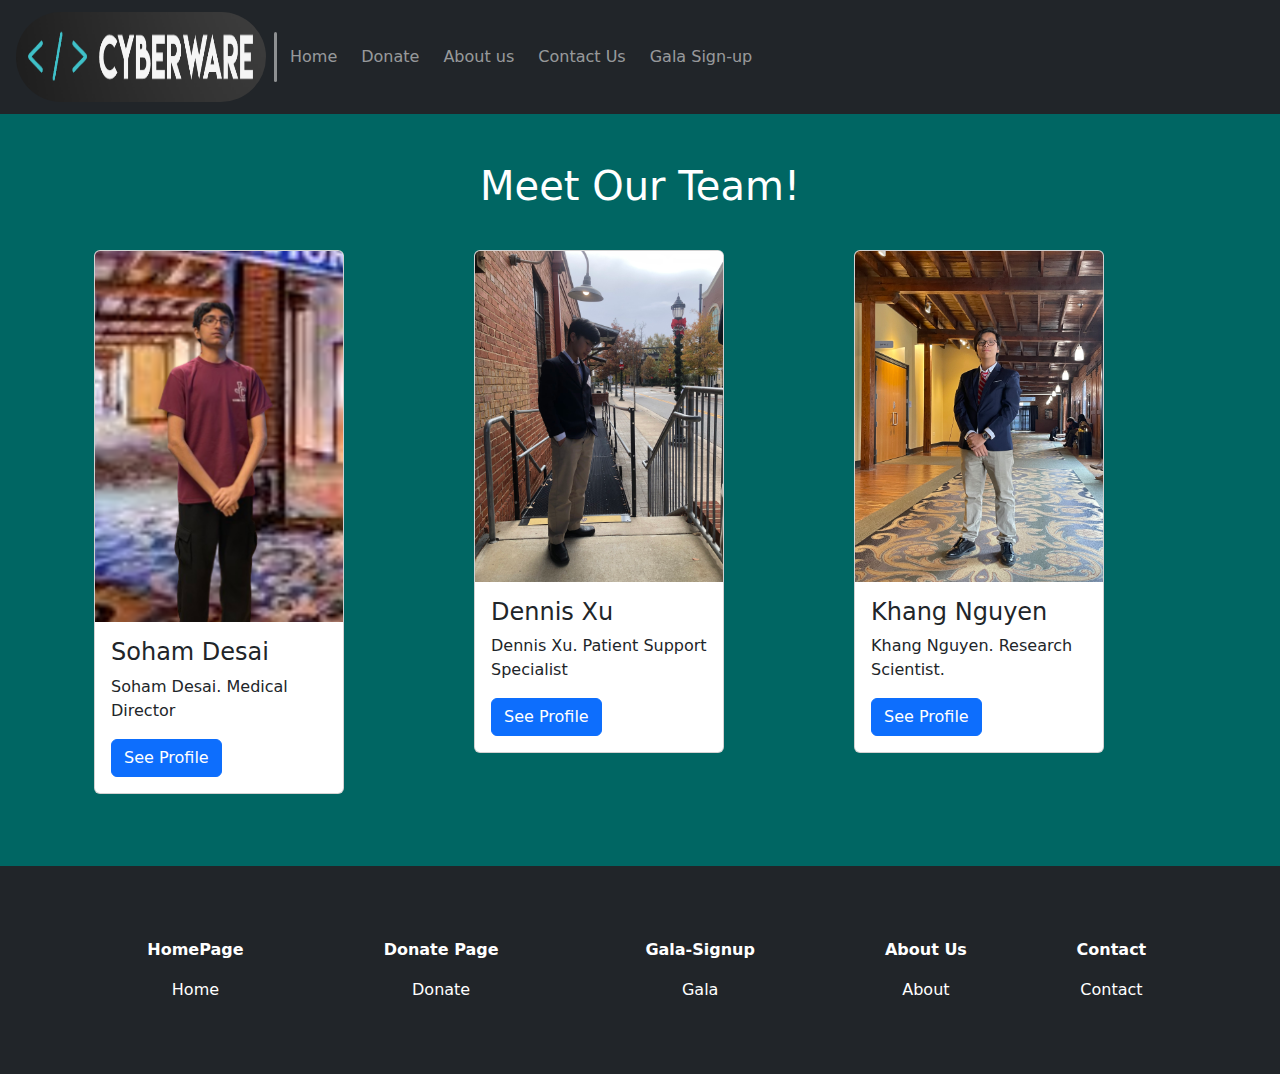
<file: aboutPage.html>
<!DOCTYPE html>
<html>
<head>
    <title>CancerResearchRLC</title>
    <link href="RLCstyle.css" rel="stylesheet">
    <link href="https://cdn.jsdelivr.net/npm/bootstrap@5.3.2/dist/css/bootstrap.min.css" rel="stylesheet">
    <script src="https://cdn.jsdelivr.net/npm/bootstrap@5.3.2/dist/js/bootstrap.bundle.min.js"></script>
</head>
<body class="surveybg">
  <nav class="navbar navbar-expand-sm navbar-dark bg-dark">
    <div class="container-fluid">
      <img class="logo rounded-pill mx-1 my-1" src="logo.png" alt="IDFK">
      <span class="seperatorBlock"></span>
      <div class="collapse navbar-collapse" id="mynavbar">

        <ul class="navbar-nav mx-2">
          <li class="nav-item mx-1">
            <a class="nav-link" href="index.html">Home</a>
          </li>
          <li class="nav-item mx-1">
            <a class="nav-link" href="donate.html">Donate</a>
          </li>
          <li class="nav-item mx-1">
            <a class="nav-link" href="aboutPage.html">About us</a>
          </li>
          <li class="nav-item mx-1">
            <a class="nav-link" href="contact.html">Contact Us</a>
          </li>
          <li class="nav-item mx-1">
            <a class="nav-link" href="gala.html">Gala Sign-up</a>
          </li>
        </ul>
      </div>
    </div>
  </nav>
  <div class="container mt-5">
    <div class="row">      
      <h1 class="fix">Meet Our Team!</h1>

      <br><br><br>
      <div class="col-sm-4">
        <div class="container mt-3">
            <div class="card card2">
              <img class="card-img-top cardimgfix " src="sohamIMG2.png" alt="Card image">
              <div class="card-body">
                <h4 class="card-title">Soham Desai</h4>
                <p class="card-text">
                  Soham Desai. Medical Director
                </p>
                <a href="SohamContact.html" class="btn btn-primary">See Profile</a>
              </div>
            </div>
        </div>

      </div>
      <div class="col-sm-4">

        <div class="container mt-3">
            <div class="card card2">
              <img class="card-img-top cardimgfix" src="IMG_0248.jpeg" alt="Card image">
              <div class="card-body">
                <h4 class="card-title">Dennis Xu</h4>
                <p class="card-text">
                  Dennis Xu. Patient Support Specialist
                </p>
                <a href="DennisContact.html" class="btn btn-primary">See Profile</a>
              </div>
            </div>
        </div>
      </div>
      <div class="col-sm-4">
        <div class="container mt-3">
            <div class="card card2">
              <img class="card-img-top cardimgfix" src="IMG_0139.jpeg" alt="Card image">
              <div class="card-body">
                <h4 class="card-title">Khang Nguyen</h4>
                <p class="card-text">
                  Khang Nguyen. Research Scientist.
                </p>
                <a href="Nguyen.html" class="btn btn-primary">See Profile</a>
              </div>
            </div>
        </div>
      </div>
    </div>
  </div>
  <br><br><br>
  <footer>
    <div class="container-fluid p-5 bg-dark text-white text-center">
      <div class="container mt-3">    
        <table class="table table-dark table-borderless">
          <thead>
            <tr>
              <th>HomePage</th>
              <th>Donate Page</th>
              <th>Gala-Signup</th>
              <th>About Us</th>
              <th>Contact</th>
            </tr>
          </thead>
          <tbody>
            <tr>
              <td>
                <a  class="footerfix" href="index.html">
                  Home
                </a>
              </td>
              <td>
                <a class="footerfix" href="donate.html">
                  Donate
                </a>
              </td>
              <td>
                <a class="footerfix" href="gala.html">
                  Gala
                </a>
              </td>
              <td>
                <a class="footerfix" href="aboutPage.html">
                  About
                </a>
              </td>
              <td>
                <a class="footerfix" href="contact.html">
                  Contact
                </a>
              </td>
            </tr>
          </tbody>
        </table>
    </div>  
  </div>
</footer>
</body>
</html>
</file>
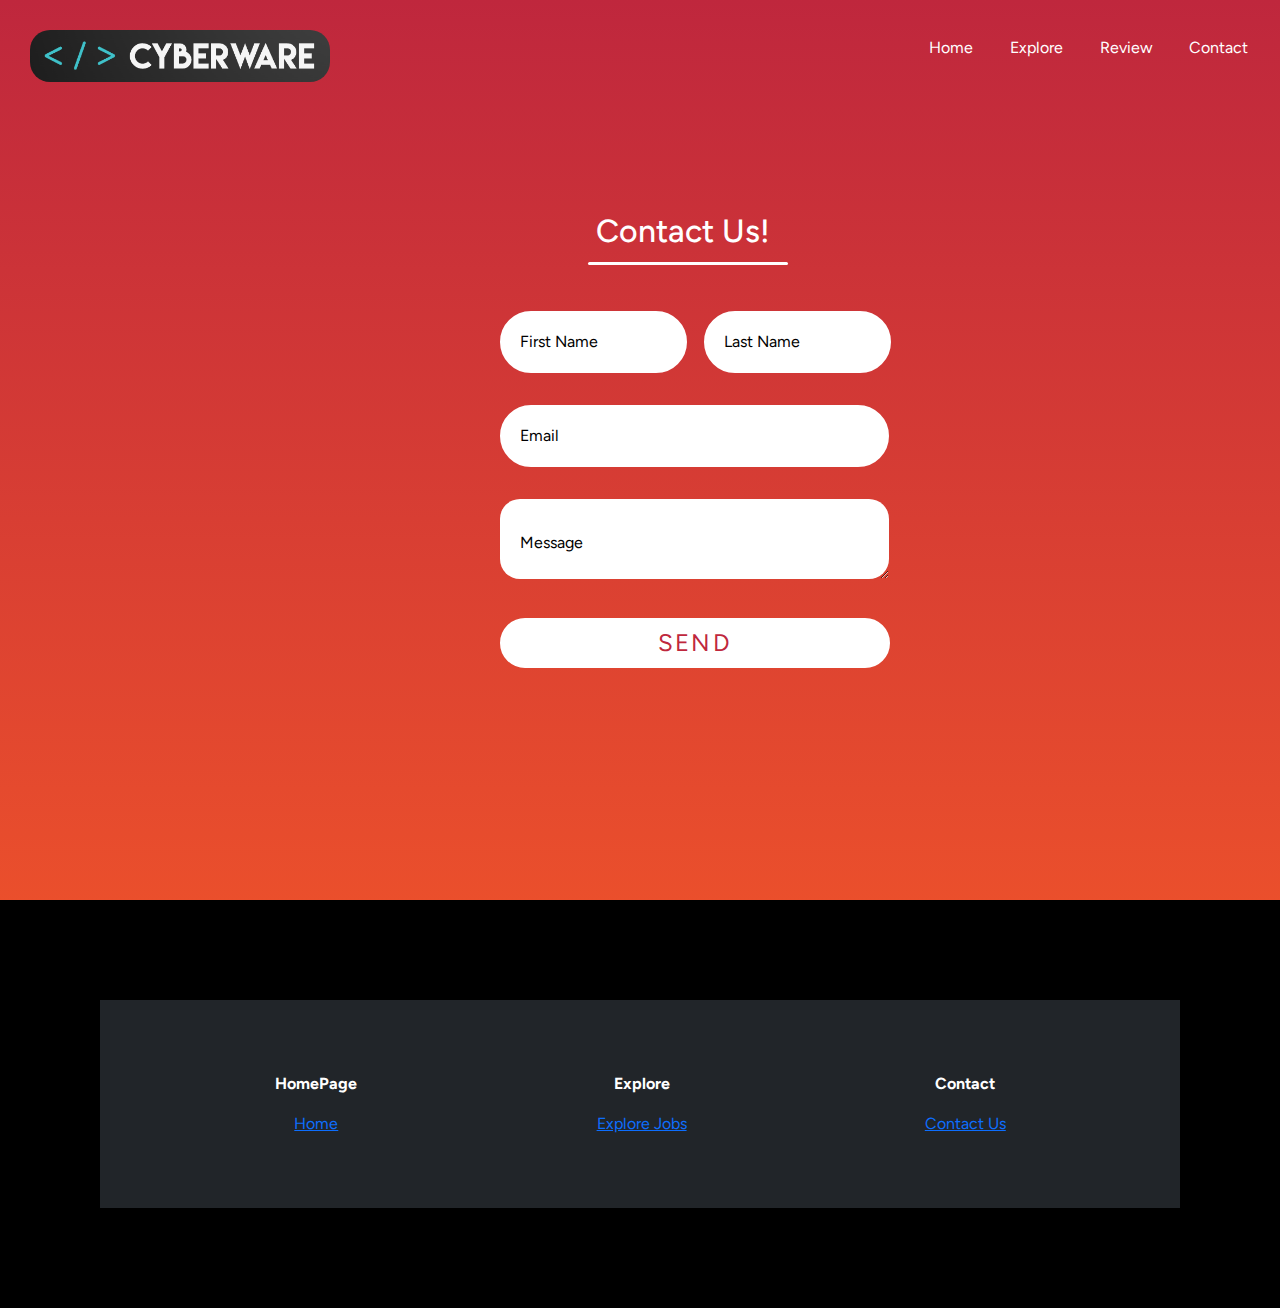
<file: contact.html>
<!DOCTYPE html>
<html>
    <head>
        <title>Contact SLC</title>
        <meta charset="UTF-8">
        <meta http-equiv="X-UA-Compatible" content="IE=edge">
        <meta name="viewport" content="width=device-width, initial-scale=1.0">
        <link href="https://cdn.jsdelivr.net/npm/bootstrap@5.3.2/dist/css/bootstrap.min.css" rel="stylesheet">
        <title>SLC</title>
        <link rel="stylesheet" type="text/css" href="CSS.css">
        <link rel="preconnect" href="https://fonts.googleapis.com">
        <link rel="preconnect" href="https://fonts.gstatic.com" crossorigin>
        <link href="https://fonts.googleapis.com/css2?family=Figtree:wght@300&display=swap" rel="stylesheet">
        <script type="text/javascript" src="script.js"></script>
        <script src="https://smtpjs.com/v3/smtp.js"></script>
    </head>

    <body>

        <div class="contactForm">
            <header>
                <a href="#" >
                    <img class="logo" src="logo.png">
                </a>
                <ul>
                    <li><a href="index.html">Home</a></li>
                    <li><a href="explore.html">Explore</a></li>
                    <li><a href="#">Review</a></li>
                    <li><a href="contact.html">Contact</a></li>
                </ul>
            </header>
    
    
            <div class="contactBox">
    
                <h2>Contact Us!</h2>
                <span class="underLine"></span>
    
                <form onsubmit="sendEmail(); reset(); return false;">
    
                    <div class="input-wrap input-box">
                        <input class="contact-input" autocomplete="off" name="First Name" type="text" required>
                        <label>First Name</label>
                    </div>
    
                    <div class="input-wrap input-box">
                        <input class="contact-input" autocompelte="off" name="Last Name" type="text" required>
                        <label>Last Name</label>
                    </div>
    
                    <div class="input-wrap input-box2    w1">
                        <input class="contact-input" autocompelte="off" id="email" name="Email" type="text" required>
                        <label>Email</label>
                    </div>
                    
                    <div class="input-wrap input-box3 textarea w1">
                        <textarea name="Message" autocomplete="off" class="contact-input" requried> </textarea>
                        <label>Message</label>
                        <i class="fa-solid fa-message"></i>
                    </div>
    
                    <button type="submit" class="btn">Send</button>
    
    
                </form>
            </div>
        </div>
        


        <footer>
            <div class="container-fluid p-5 bg-dark text-white text-center">
              <div class="container mt-3">    
                <table class="table table-dark table-borderless">
                  <thead>
                    <tr>
                      <th>HomePage</th>
                      <th>Explore</th>
                      <th>Contact</th>
                    </tr>
                  </thead>
                  <tbody>
                    <tr>
                      <td>
                        <a  class="footerfix" href="index.html">
                          Home
                        </a>
                      </td>
                      <td>
                        <a class="footerfix" href="explore.html">
                          Explore Jobs
                        </a>
                      </td>
                      <td>
                        <a class="footerfix" href="contact.html">
                          Contact Us
                        </a>
                      </td>
                    </tr>
                  </tbody>
                </table>
            </div>  
          </div>
        </footer>

    </body>

    

</html>
</file>
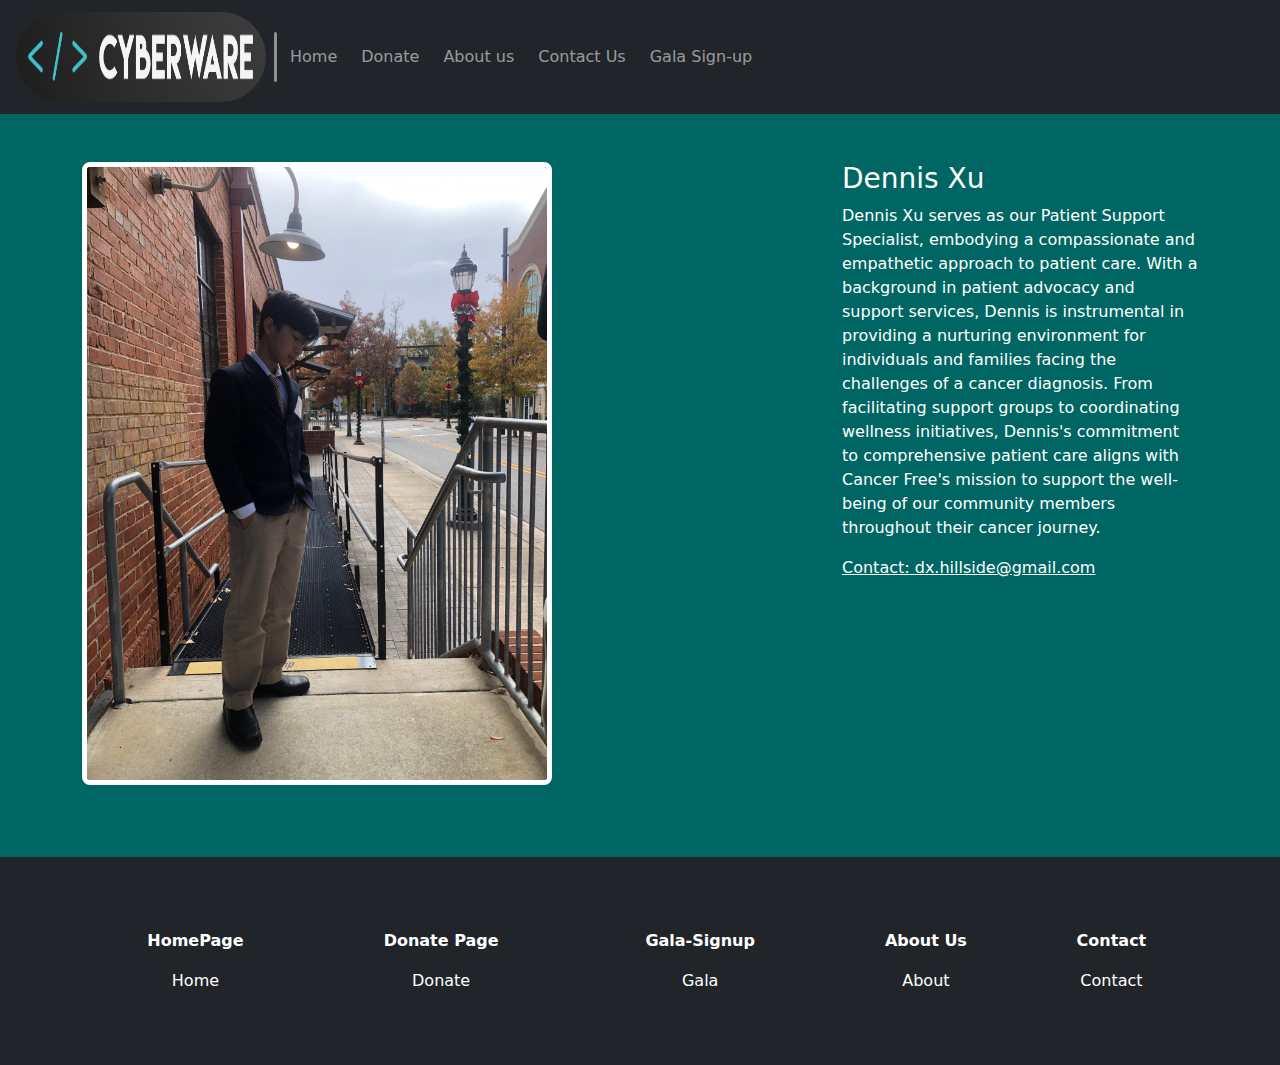
<file: DennisContact.html>
<!DOCTYPE html>
<html>
<head>
    <title>CancerResearchRLC</title>
    <link href="RLCstyle.css" rel="stylesheet">
    <link href="https://cdn.jsdelivr.net/npm/bootstrap@5.3.2/dist/css/bootstrap.min.css" rel="stylesheet">
    <script src="https://cdn.jsdelivr.net/npm/bootstrap@5.3.2/dist/js/bootstrap.bundle.min.js"></script>
</head>
<body class="surveybg">
  <nav class="navbar navbar-expand-sm navbar-dark bg-dark">
    <div class="container-fluid">
      <img class="logo rounded-pill mx-1 my-1" src="logo.png" alt="IDFK">
      <span class="seperatorBlock"></span>
      <div class="collapse navbar-collapse" id="mynavbar">

        <ul class="navbar-nav mx-2">
          <li class="nav-item mx-1">
            <a class="nav-link" href="index.html">Home</a>
          </li>
          <li class="nav-item mx-1">
            <a class="nav-link" href="donate.html">Donate</a>
          </li>
          <li class="nav-item mx-1">
            <a class="nav-link" href="aboutPage.html">About us</a>
          </li>
          <li class="nav-item mx-1">
            <a class="nav-link" href="contact.html">Contact Us</a>
          </li>
          <li class="nav-item mx-1">
            <a class="nav-link" href="gala.html">Gala Sign-up</a>
          </li>
        </ul>
      </div>
    </div>
  </nav>
  
  <div class="container mt-5">
    <div class="row">
      <div class="col-sm-4">
        <img class="aboutImg" src="IMG_0248.jpeg" alt="Card image">
      </div>
      <div class="col-sm-4">
      </div>
      <div class="col-sm-4 white">
        <h3>Dennis Xu</h3>        
        <p>Dennis Xu serves as our Patient Support Specialist, embodying a compassionate and empathetic approach to patient care.
            With a background in patient advocacy and support services, Dennis is instrumental in providing a nurturing environment for individuals and families facing the challenges of a cancer diagnosis.
            From facilitating support groups to coordinating wellness initiatives, Dennis's commitment to comprehensive patient care aligns with Cancer Free's mission to support the well-being of our community members throughout their cancer journey.
        </p>
        <p><a class="white" href="https://mail.google.com/mail/u/0/#inbox?compose=DmwnWrRsqPvDSRXVqDGLBhcQxxRJZgDtFlbdLxBZbsgtFqwhFHMmQDRXZDkCdqRcnKwCNnVwPnbq">Contact: dx.hillside@gmail.com</a></p>
      </div>
    </div>
  </div>

  <br><br><br>
  <footer>
    <div class="container-fluid p-5 bg-dark text-white text-center">
      <div class="container mt-3">    
        <table class="table table-dark table-borderless">
          <thead>
            <tr>
              <th>HomePage</th>
              <th>Donate Page</th>
              <th>Gala-Signup</th>
              <th>About Us</th>
              <th>Contact</th>
            </tr>
          </thead>
          <tbody>
            <tr>
              <td>
                <a  class="footerfix" href="index.html">
                  Home
                </a>
              </td>
              <td>
                <a class="footerfix" href="donate.html">
                  Donate
                </a>
              </td>
              <td>
                <a class="footerfix" href="gala.html">
                  Gala
                </a>
              </td>
              <td>
                <a class="footerfix" href="aboutPage.html">
                  About
                </a>
              </td>
              <td>
                <a class="footerfix" href="contact.html">
                  Contact
                </a>
              </td>
            </tr>
          </tbody>
        </table>
    </div>  
  </div>
</footer>
</body>
</html>
</file>
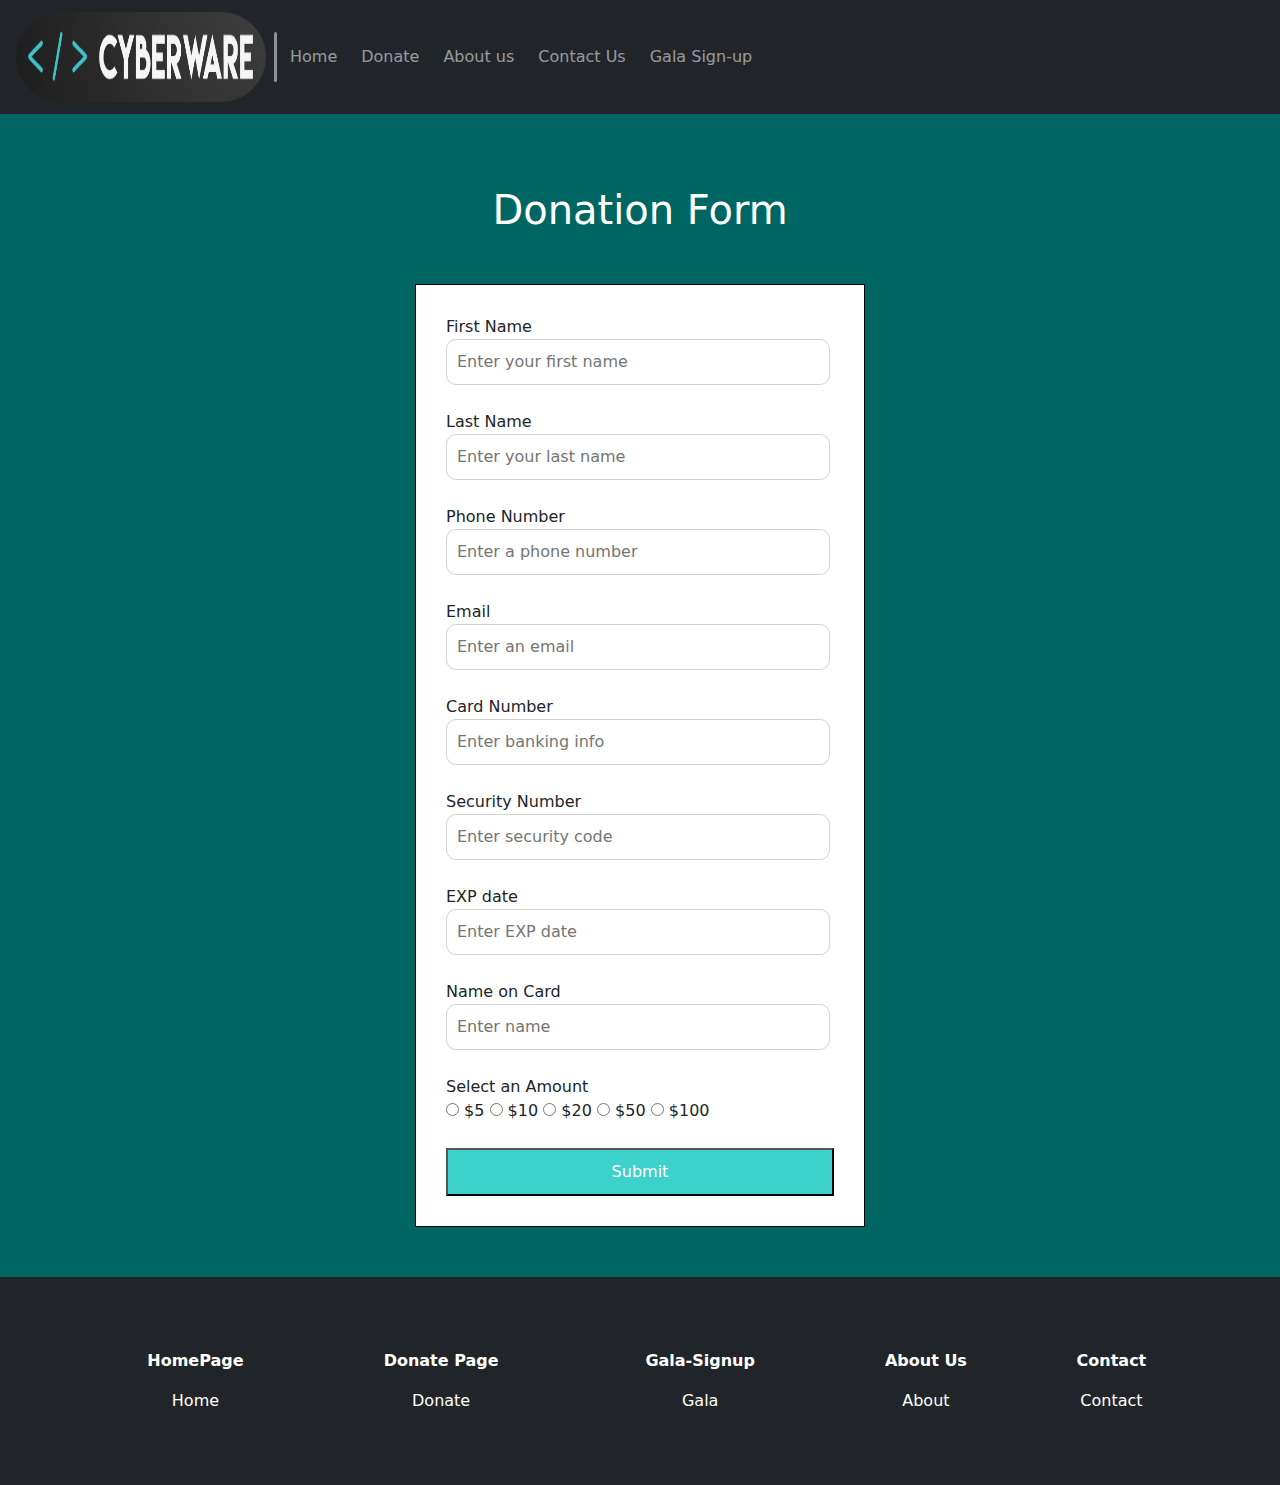
<file: donate.html>
<!DOCTYPE html>
<html>
<head>
    <title>CancerResearchRLC</title>
    <link href="RLCstyle.css" rel="stylesheet">
    <link href="https://cdn.jsdelivr.net/npm/bootstrap@5.3.2/dist/css/bootstrap.min.css" rel="stylesheet">
    <script src="https://cdn.jsdelivr.net/npm/bootstrap@5.3.2/dist/js/bootstrap.bundle.min.js"></script>
</head>
<body class="surveybg">
  <nav class="navbar navbar-expand-sm navbar-dark bg-dark">
    <div class="container-fluid">
      <img class="logo rounded-pill mx-1 my-1" src="logo.png" alt="IDFK">
      <span class="seperatorBlock"></span>
      <div class="collapse navbar-collapse" id="mynavbar">

        <ul class="navbar-nav mx-2">
          <li class="nav-item mx-1">
            <a class="nav-link" href="index.html">Home</a>
          </li>
          <li class="nav-item mx-1">
            <a class="nav-link" href="donate.html">Donate</a>
          </li>
          <li class="nav-item mx-1">
            <a class="nav-link" href="aboutPage.html">About us</a>
          </li>
          <li class="nav-item mx-1">
            <a class="nav-link" href="contact.html">Contact Us</a>
          </li>
          <li class="nav-item mx-1">
            <a class="nav-link" href="gala.html">Gala Sign-up</a>
          </li>
        </ul>
      </div>
    </div>
  </nav>
  <br><br><br>
  <h1 class="galatx">Donation Form</h1>
  <form class="survey">  
    <fieldset>
        <div class="control"> 
            <label class="question">First Name</label>
            <input type="text" name="FirstName" placeholder="Enter your first name">
        </div>
        <div class="control"> 
            <label class="question">Last Name</label>
            <input type="text" name="FirstName" placeholder="Enter your last name">
        </div>

        <div class="control"> 
            <label class="question">Phone Number</label>
            <input type="text" name="contact" placeholder="Enter a phone number">
        </div>

        <div class="control"> 
            <label class="question">Email</label>
            <input type="text" name="email" placeholder="Enter an email">
        </div>

        <div class="control"> 
          <label class="question">Card Number</label>
          <input type="text" name="card" placeholder="Enter banking info">
        </div>

        <div class="control"> 
          <label class="question">Security Number</label>
          <input type="text" name="sec" placeholder="Enter security code">
        </div>

        <div class="control"> 
          <label class="question">EXP date</label>
          <input type="text" name="exp" placeholder="Enter EXP date">
        </div>

        <div class="control"> 
          <label class="question">Name on Card</label>
          <input type="text" name="exp" placeholder="Enter name">
        </div>

        <div class="control"> 
            <label class="question">Select an Amount</label>
            <input type="radio" name="5"> $5
            <input type="radio" name="10"> $10
            <input type="radio" name="20"> $20
            <input type="radio" name="50"> $50
            <input type="radio" name="100"> $100
            </div>
        <a class="txFix" href="DONATEthank.html">
          <button class="submit text-white" type="button">
            Submit
          </button>
        </a>
    </fieldset>
  </form>
  <footer>
    <div class="container-fluid p-5 bg-dark text-white text-center">
      <div class="container mt-3">    
        <table class="table table-dark table-borderless">
          <thead>
            <tr>
              <th>HomePage</th>
              <th>Donate Page</th>
              <th>Gala-Signup</th>
              <th>About Us</th>
              <th>Contact</th>
            </tr>
          </thead>
          <tbody>
            <tr>
              <td>
                <a  class="footerfix" href="index.html">
                  Home
                </a>
              </td>
              <td>
                <a class="footerfix" href="donate.html">
                  Donate
                </a>
              </td>
              <td>
                <a class="footerfix" href="gala.html">
                  Gala
                </a>
              </td>
              <td>
                <a class="footerfix" href="aboutPage.html">
                  About
                </a>
              </td>
              <td>
                <a class="footerfix" href="contact.html">
                  Contact
                </a>
              </td>
            </tr>
          </tbody>
        </table>
    </div>  
  </div>
</footer>
</body>
</html>
</file>
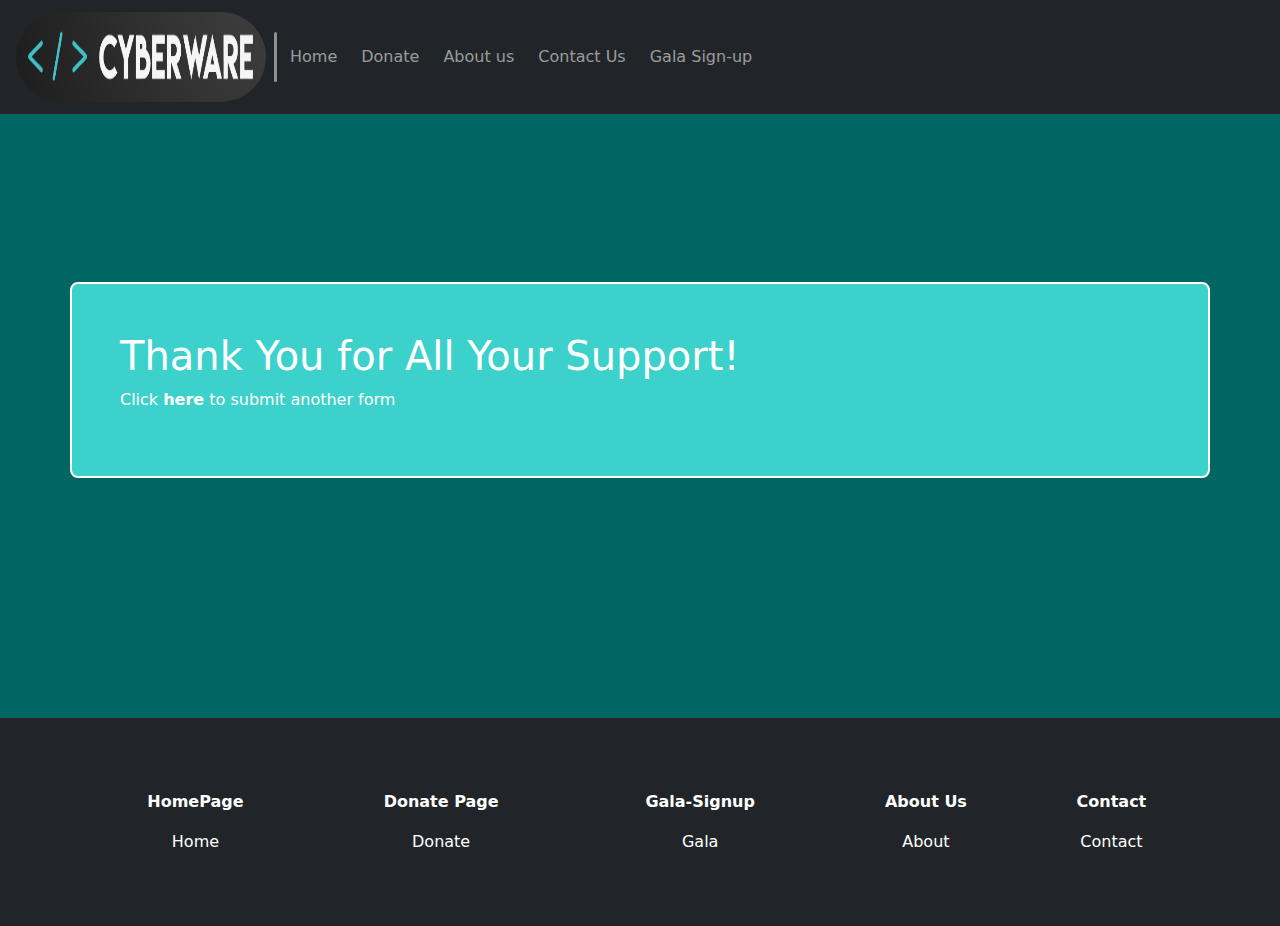
<file: DONATEthank.html>
<!DOCTYPE html>
<html>
  <head>
      <title>CancerResearchRLC</title>
      <link href="RLCstyle.css" rel="stylesheet">
      <link href="https://cdn.jsdelivr.net/npm/bootstrap@5.3.2/dist/css/bootstrap.min.css" rel="stylesheet">
      <script src="https://cdn.jsdelivr.net/npm/bootstrap@5.3.2/dist/js/bootstrap.bundle.min.js"></script>
  </head>
  <body class="surveybg">
    <nav class="navbar navbar-expand-sm navbar-dark bg-dark">
      <div class="container-fluid">
        <img class="logo rounded-pill mx-1 my-1" src="logo.png" alt="IDFK">
        <span class="seperatorBlock"></span>
        <div class="collapse navbar-collapse" id="mynavbar">
          <ul class="navbar-nav mx-2">
            <li class="nav-item mx-1">
              <a class="nav-link" href="index.html">Home</a>
            </li>
            <li class="nav-item mx-1">
              <a class="nav-link" href="donate.html">Donate</a>
            </li>
            <li class="nav-item mx-1">
              <a class="nav-link" href="aboutPage.html">About us</a>
            </li>
            <li class="nav-item mx-1">
              <a class="nav-link" href="contact.html">Contact Us</a>
            </li>
            <li class="nav-item mx-1">
              <a class="nav-link" href="gala.html">Gala Sign-up</a>
            </li>
          </ul>
        </div>
      </div>
    </nav>

    <br><br><br><br><br>
    <div class="container p-5 my-5 text-white bd">
      <h1>Thank You for All Your Support!</h1>
      <a href="donate.html" class="thanktx"> 
        <p >Click <b>here</b> to submit another form</p>
      </a>
    </div>
    <br><br><br><br><br><br><br><br>
    <footer>
      <div class="container-fluid p-5 bg-dark text-white text-center">
        <div class="container mt-3">    
          <table class="table table-dark table-borderless">
            <thead>
              <tr>
                <th>HomePage</th>
                <th>Donate Page</th>
                <th>Gala-Signup</th>
                <th>About Us</th>
                <th>Contact</th>
              </tr>
            </thead>
            <tbody>
              <tr>
                <td>
                  <a  class="footerfix" href="index.html">
                    Home
                  </a>
                </td>
                <td>
                  <a class="footerfix" href="donate.html">
                    Donate
                  </a>
                </td>
                <td>
                  <a class="footerfix" href="gala.html">
                    Gala
                  </a>
                </td>
                <td>
                  <a class="footerfix" href="aboutPage.html">
                    About
                  </a>
                </td>
                <td>
                  <a class="footerfix" href="contact.html">
                    Contact
                  </a>
                </td>
              </tr>
            </tbody>
          </table>
      </div>  
    </div>
  </footer>
  </body>
</html>
</file>
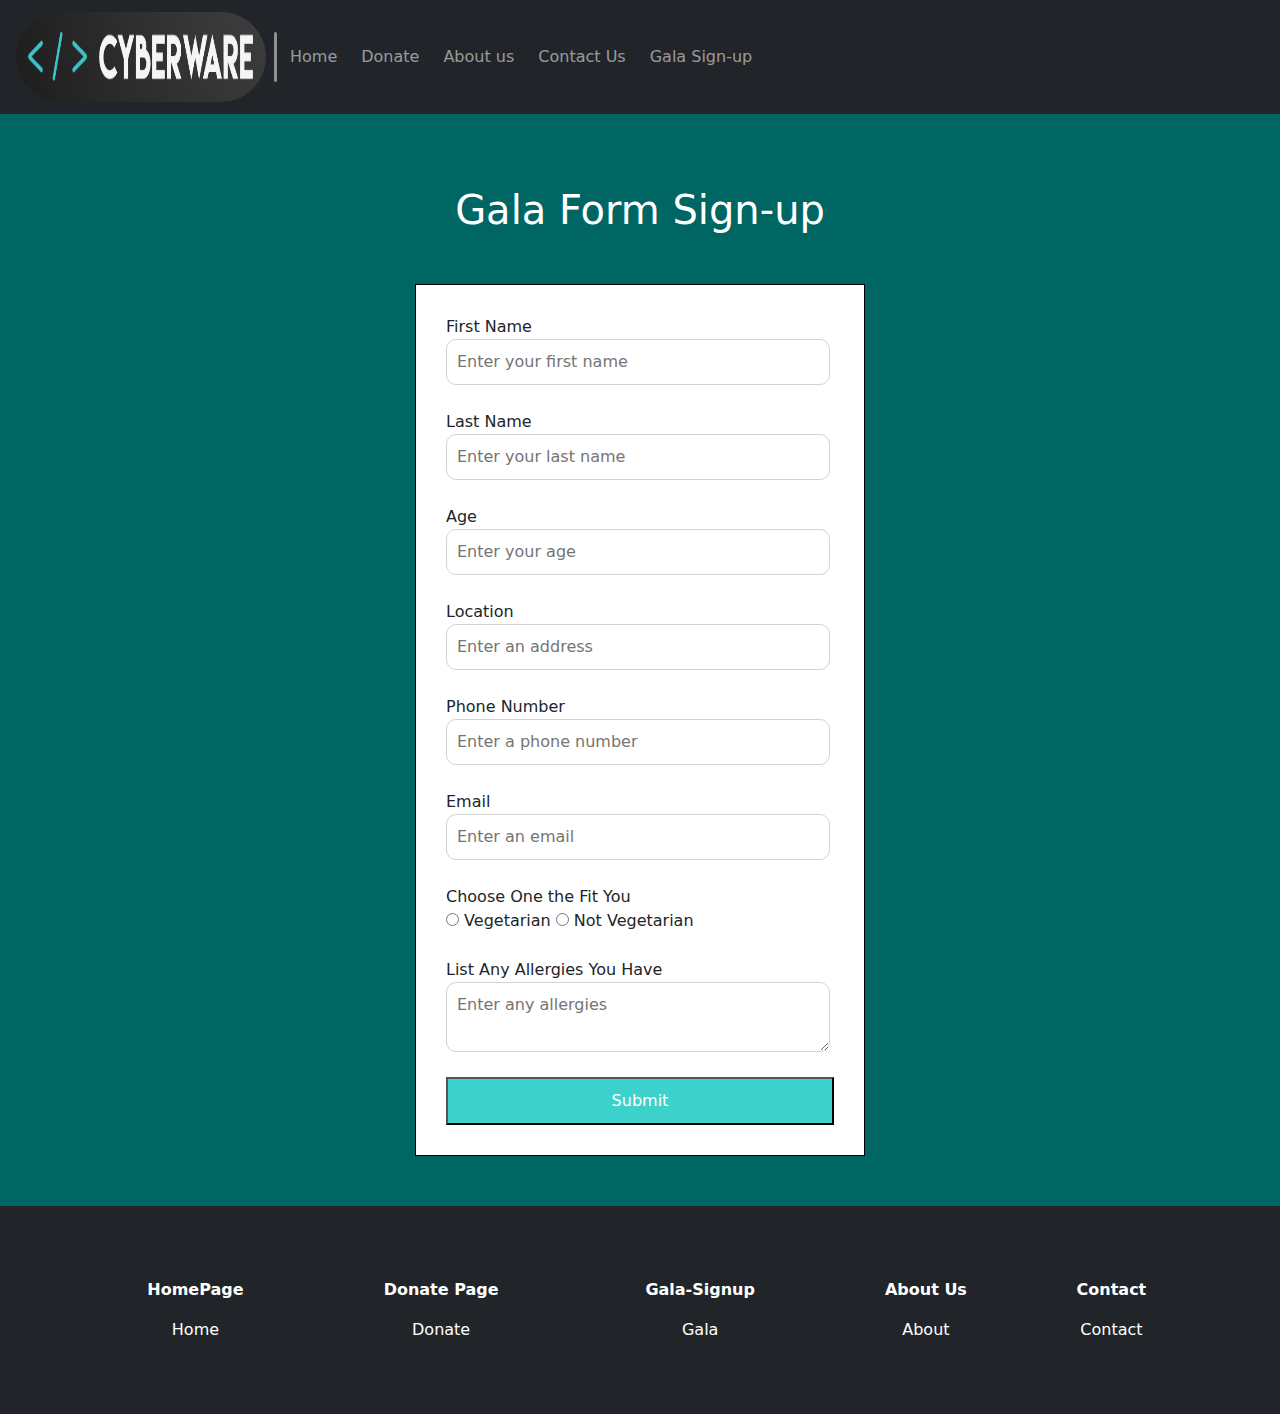
<file: gala.html>
<!DOCTYPE html>
<html>
  <head>
      <title>CancerResearchRLC</title>
      <link href="RLCstyle.css" rel="stylesheet">
      <link href="https://cdn.jsdelivr.net/npm/bootstrap@5.3.2/dist/css/bootstrap.min.css" rel="stylesheet">
      <script src="https://cdn.jsdelivr.net/npm/bootstrap@5.3.2/dist/js/bootstrap.bundle.min.js"></script>
  </head>
  <body class="surveybg">
    <nav class="navbar navbar-expand-sm navbar-dark bg-dark">
      <div class="container-fluid">
        <img class="logo rounded-pill mx-1 my-1" src="logo.png" alt="IDFK">
        <span class="seperatorBlock"></span>
        <div class="collapse navbar-collapse" id="mynavbar">

          <ul class="navbar-nav mx-2">
            <li class="nav-item mx-1">
              <a class="nav-link" href="index.html">Home</a>
            </li>
            <li class="nav-item mx-1">
              <a class="nav-link" href="donate.html">Donate</a>
            </li>
            <li class="nav-item mx-1">
              <a class="nav-link" href="aboutPage.html">About us</a>
            </li>
            <li class="nav-item mx-1">
              <a class="nav-link" href="contact.html">Contact Us</a>
            </li>
            <li class="nav-item mx-1">
              <a class="nav-link" href="gala.html">Gala Sign-up</a>
            </li>
          </ul>
        </div>
      </div>
    </nav>
    <br><br><br>
    <h1 class="galatx">Gala Form Sign-up</h1>
    <form class="survey" action="GALAthank.html">  
      <fieldset>
          <div class="control"> 
              <label class="question">First Name</label>
              <input type="text" name="FirstName" placeholder="Enter your first name" required>
          </div>
          <div class="control"> 
              <label class="question">Last Name</label>
              <input type="text" name="FirstName" placeholder="Enter your last name" required>
          </div>

          <div class="control"> 
              <label class="question">Age</label>
              <input type="text" name="age" placeholder="Enter your age" required>
          </div>

          <div class="control"> 
              <label class="question">Location</label>
              <input type="text" name="address" placeholder="Enter an address" required>
          </div>

          <div class="control"> 
              <label class="question">Phone Number</label>
              <input type="text" name="contact" placeholder="Enter a phone number"required>
          </div>

          <div class="control"> 
              <label class="question">Email</label>
              <input type="text" name="email" placeholder="Enter an email" required>
          </div>

          <div class="control"> 
              <label class="question">Choose One the Fit You</label>
              <input type="radio" name="food"> Vegetarian
              <input type="radio" name="food"> Not Vegetarian
          </div>

          <div class="control"> 
              <label class="question">List Any Allergies You Have</label>
              <textarea placeholder="Enter any allergies" required></textarea>
          </div>
          <button class="submit text-white" type="submit">
            Submit
          </button>
      </fieldset>
    </form>
    <footer>
      <div class="container-fluid p-5 bg-dark text-white text-center">
        <div class="container mt-3">    
          <table class="table table-dark table-borderless">
            <thead>
              <tr>
                <th>HomePage</th>
                <th>Donate Page</th>
                <th>Gala-Signup</th>
                <th>About Us</th>
                <th>Contact</th>
              </tr>
            </thead>
            <tbody>
              <tr>
                <td>
                  <a  class="footerfix" href="index.html">
                    Home
                  </a>
                </td>
                <td>
                  <a class="footerfix" href="donate.html">
                    Donate
                  </a>
                </td>
                <td>
                  <a class="footerfix" href="gala.html">
                    Gala
                  </a>
                </td>
                <td>
                  <a class="footerfix" href="aboutPage.html">
                    About
                  </a>
                </td>
                <td>
                  <a class="footerfix" href="contact.html">
                    Contact
                  </a>
                </td>
              </tr>
            </tbody>
          </table>
      </div>  
    </div>
  </footer>
  </body>
</html>
</file>
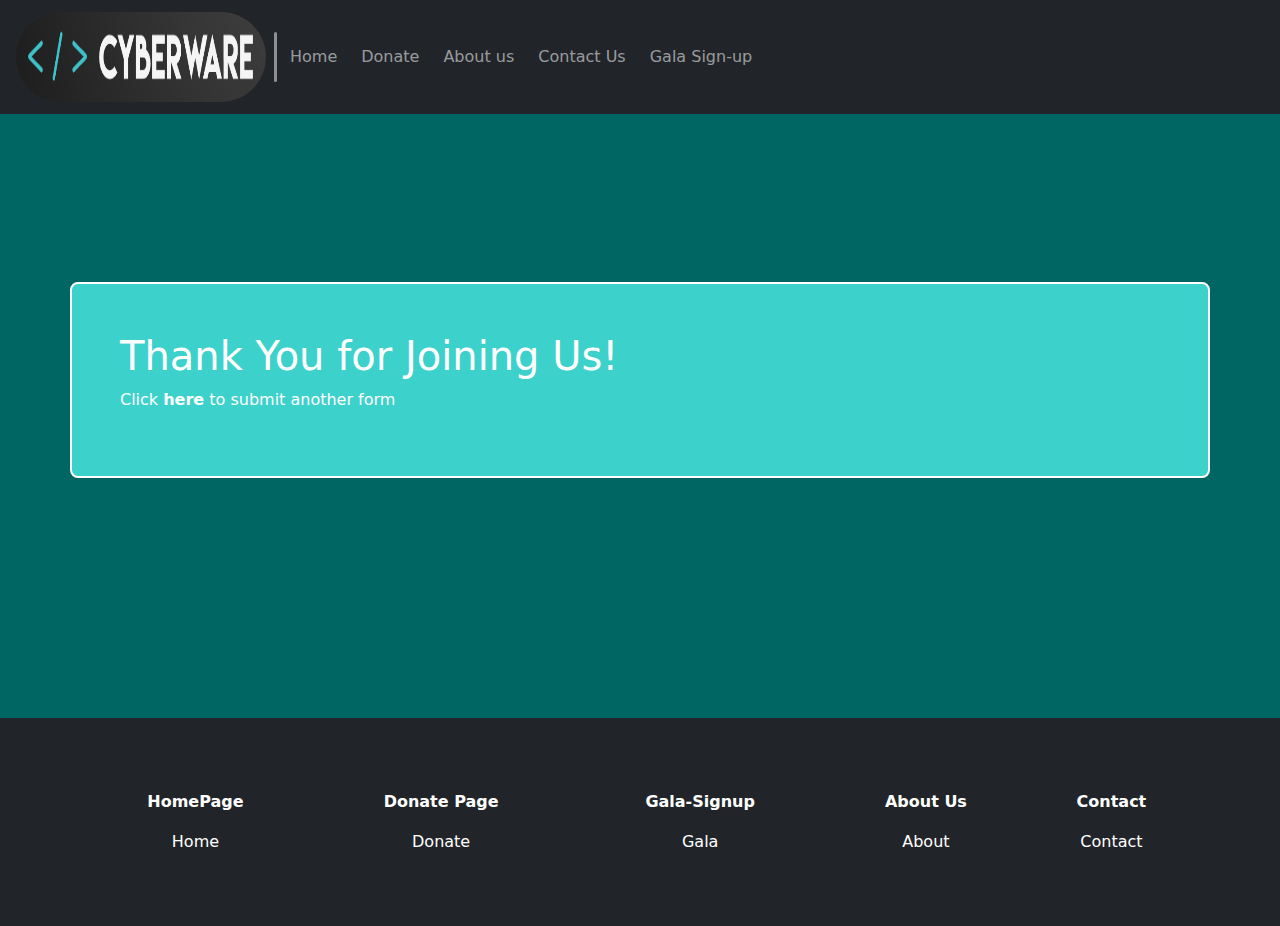
<file: GALAthank.html>
<!DOCTYPE html>
<html>
<head>
    <title>CancerResearchRLC</title>
    <link href="RLCstyle.css" rel="stylesheet">
    <link href="https://cdn.jsdelivr.net/npm/bootstrap@5.3.2/dist/css/bootstrap.min.css" rel="stylesheet">
    <script src="https://cdn.jsdelivr.net/npm/bootstrap@5.3.2/dist/js/bootstrap.bundle.min.js"></script>
</head>
<body class="surveybg">
  <nav class="navbar navbar-expand-sm navbar-dark bg-dark">
    <div class="container-fluid">
      <img class="logo rounded-pill mx-1 my-1" src="logo.png" alt="IDFK">
      <span class="seperatorBlock"></span>
      <div class="collapse navbar-collapse" id="mynavbar">

        <ul class="navbar-nav mx-2">
          <li class="nav-item mx-1">
            <a class="nav-link" href="index.html">Home</a>
          </li>
          <li class="nav-item mx-1">
            <a class="nav-link" href="donate.html">Donate</a>
          </li>
          <li class="nav-item mx-1">
            <a class="nav-link" href="aboutPage.html">About us</a>
          </li>
          <li class="nav-item mx-1">
            <a class="nav-link" href="contact.html">Contact Us</a>
          </li>
          <li class="nav-item mx-1">
            <a class="nav-link" href="gala.html">Gala Sign-up</a>
          </li>
        </ul>
      </div>
    </div>
  </nav>
  <br><br><br><br><br>
  <div class="container p-5 my-5 text-white bd">
    <h1>Thank You for Joining Us!</h1>
    <a href="gala.html" class="thanktx text-white"> 
      <p >Click <b>here</b> to submit another form</p>
    </a>
  </div>
  <br><br><br><br><br><br><br><br>
  <footer>
    <div class="container-fluid p-5 bg-dark text-white text-center">
      <div class="container mt-3">    
        <table class="table table-dark table-borderless">
          <thead>
            <tr>
              <th>HomePage</th>
              <th>Donate Page</th>
              <th>Gala-Signup</th>
              <th>About Us</th>
              <th>Contact</th>
            </tr>
          </thead>
          <tbody>
            <tr>
              <td>
                <a  class="footerfix" href="index.html">
                  Home
                </a>
              </td>
              <td>
                <a class="footerfix" href="donate.html">
                  Donate
                </a>
              </td>
              <td>
                <a class="footerfix" href="gala.html">
                  Gala
                </a>
              </td>
              <td>
                <a class="footerfix" href="aboutPage.html">
                  About
                </a>
              </td>
              <td>
                <a class="footerfix" href="contact.html">
                  Contact
                </a>
              </td>
            </tr>
          </tbody>
        </table>
    </div>  
  </div>
</footer>
</body>
</html>
</file>
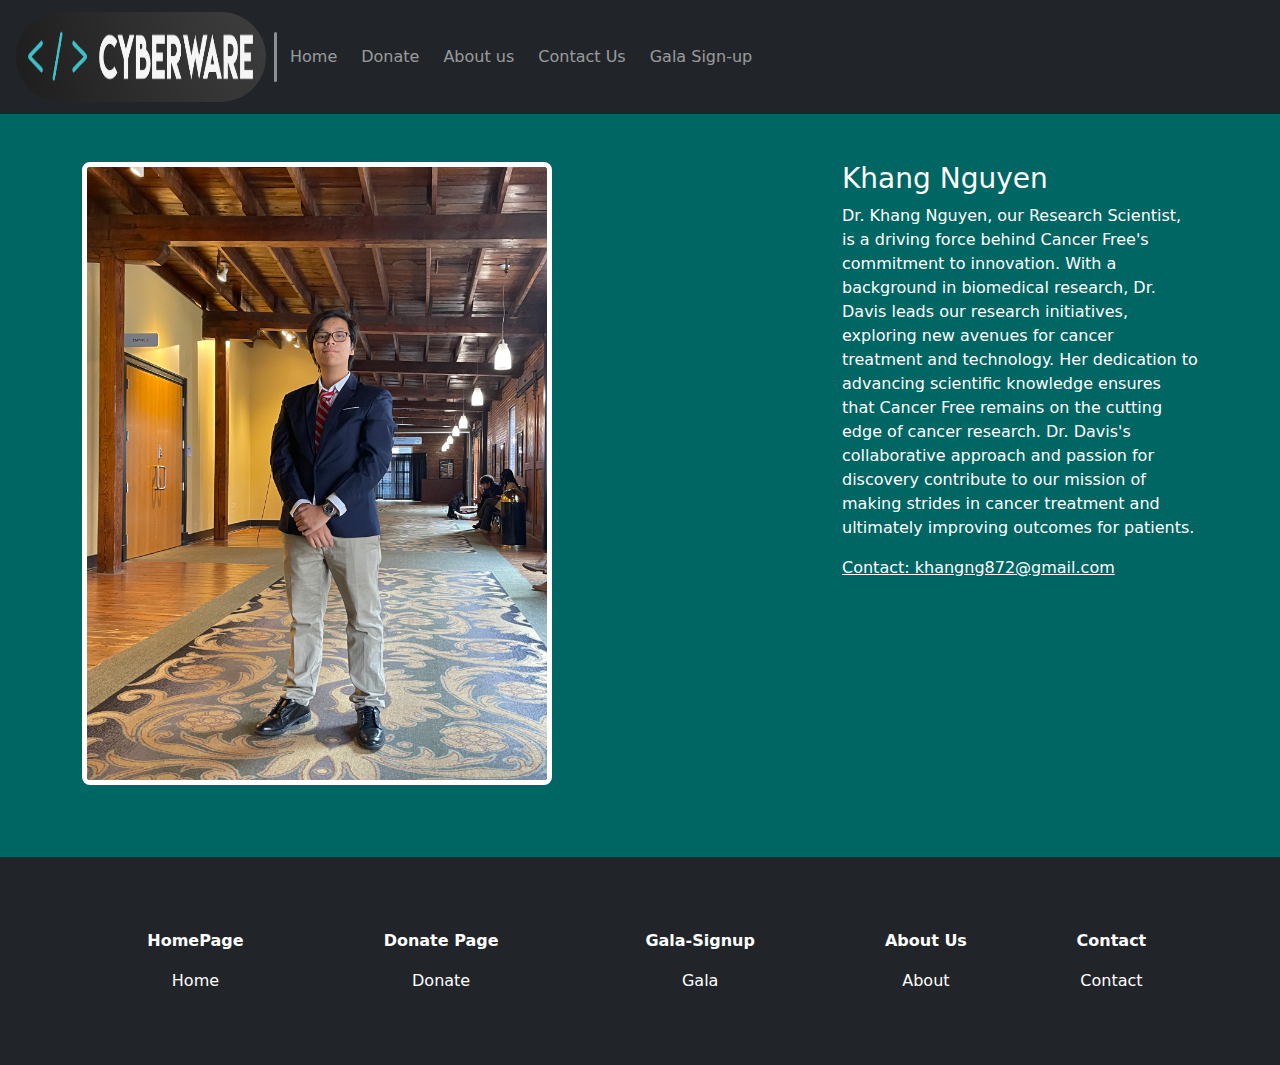
<file: Nguyen.html>
<!DOCTYPE html>
<html>
  <head>
      <title>CancerResearchRLC</title>
      <link href="RLCstyle.css" rel="stylesheet">
      <link href="https://cdn.jsdelivr.net/npm/bootstrap@5.3.2/dist/css/bootstrap.min.css" rel="stylesheet">
      <script src="https://cdn.jsdelivr.net/npm/bootstrap@5.3.2/dist/js/bootstrap.bundle.min.js"></script>
  </head>
  <body class="surveybg">
    <nav class="navbar navbar-expand-sm navbar-dark bg-dark">
      <div class="container-fluid">
        <img class="logo rounded-pill mx-1 my-1" src="logo.png" alt="IDFK">
        <span class="seperatorBlock"></span>
        <div class="collapse navbar-collapse" id="mynavbar">

          <ul class="navbar-nav mx-2">
            <li class="nav-item mx-1">
              <a class="nav-link" href="index.html">Home</a>
            </li>
            <li class="nav-item mx-1">
              <a class="nav-link" href="donate.html">Donate</a>
            </li>
            <li class="nav-item mx-1">
              <a class="nav-link" href="aboutPage.html">About us</a>
            </li>
            <li class="nav-item mx-1">
              <a class="nav-link" href="contact.html">Contact Us</a>
            </li>
            <li class="nav-item mx-1">
              <a class="nav-link" href="gala.html">Gala Sign-up</a>
            </li>
          </ul>
        </div>
      </div>
    </nav>
    
    <div class="container mt-5">
      <div class="row">
        <div class="col-sm-4">
          <img class="aboutImg" src="IMG_0139.jpeg" alt="Card image">
        </div>
        <div class="col-sm-4">
        </div>
        <div class="col-sm-4 white">
          <h3>Khang Nguyen</h3>        
          <p> Dr. Khang Nguyen, our Research Scientist, is a driving force behind Cancer Free's commitment to innovation.
              With a background in biomedical research, Dr. Davis leads our research initiatives, exploring new avenues for cancer treatment and technology.
              Her dedication to advancing scientific knowledge ensures that Cancer Free remains on the cutting edge of cancer research.
              Dr. Davis's collaborative approach and passion for discovery contribute to our mission of making strides in cancer treatment and ultimately improving outcomes for patients.
          </p>
          <p><a class="white" href="https://mail.google.com/mail/u/0/#inbox?compose=DmwnWrRsqPvDSRXVqDGLBhcQxxRJZgDtFlbdLxBZbsgtFqwhFHMmQDRXZDkCdqRcnKwCNnVwPnbq">Contact: khangng872@gmail.com</a></p>
        </div>
      </div>
    </div>

    <br><br><br>
    <footer>
      <div class="container-fluid p-5 bg-dark text-white text-center">
        <div class="container mt-3">    
          <table class="table table-dark table-borderless">
            <thead>
              <tr>
                <th>HomePage</th>
                <th>Donate Page</th>
                <th>Gala-Signup</th>
                <th>About Us</th>
                <th>Contact</th>
              </tr>
            </thead>
            <tbody>
              <tr>
                <td>
                  <a  class="footerfix" href="index.html">
                    Home
                  </a>
                </td>
                <td>
                  <a class="footerfix" href="donate.html">
                    Donate
                  </a>
                </td>
                <td>
                  <a class="footerfix" href="gala.html">
                    Gala
                  </a>
                </td>
                <td>
                  <a class="footerfix" href="aboutPage.html">
                    About
                  </a>
                </td>
                <td>
                  <a class="footerfix" href="contact.html">
                    Contact
                  </a>
                </td>
              </tr>
            </tbody>
          </table>
      </div>  
    </div>
  </footer>
  </body>
</html>
</file>
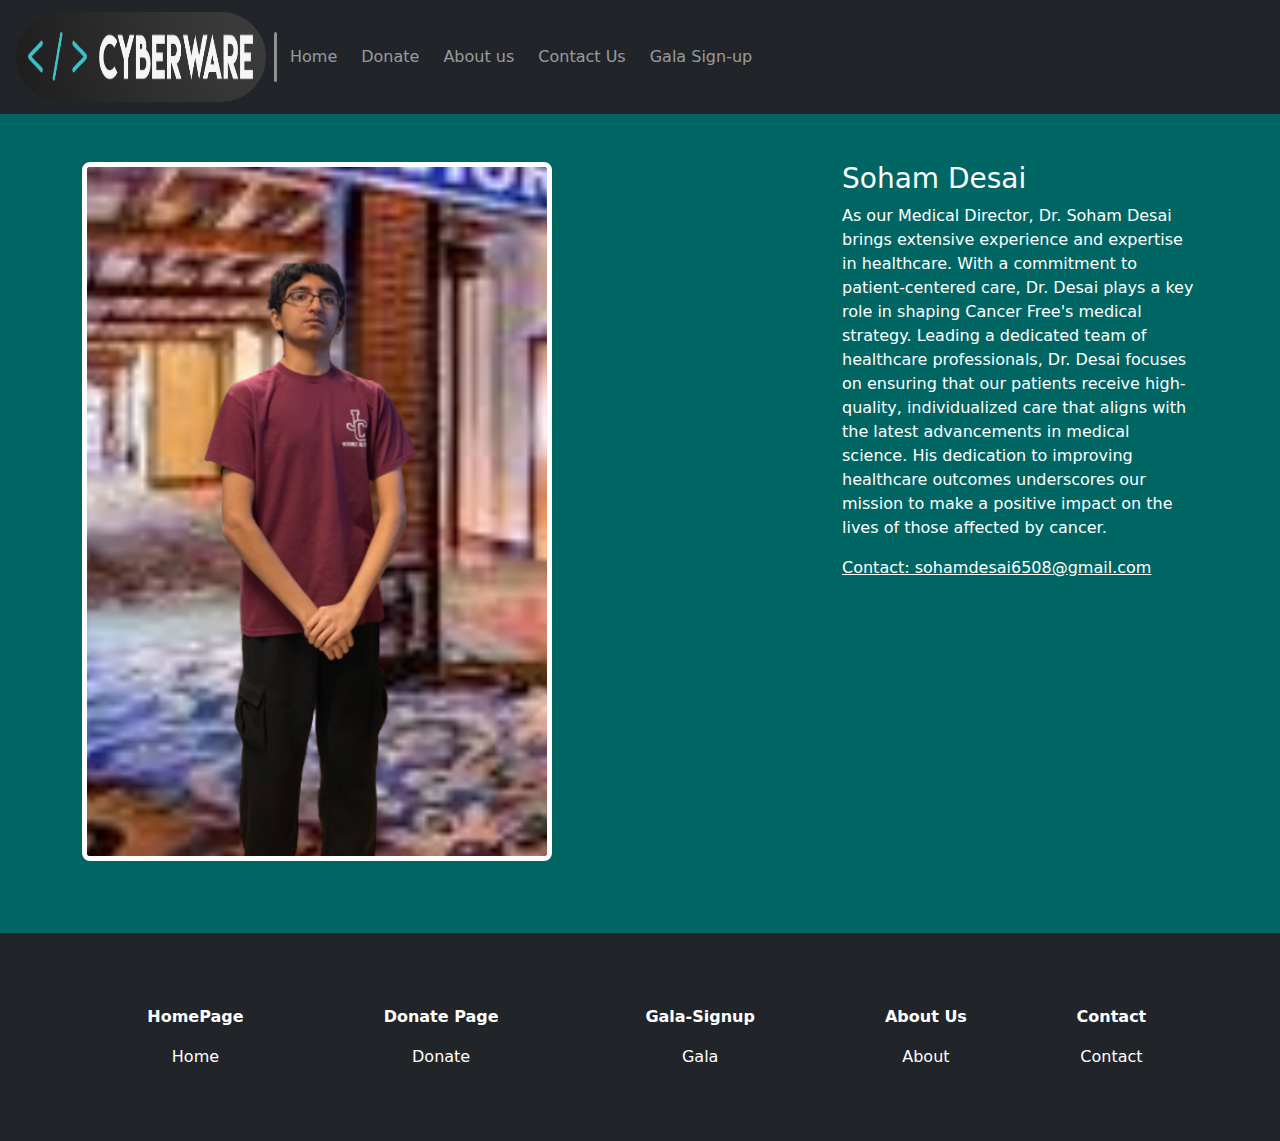
<file: SohamContact.html>
<!DOCTYPE html>
<html>
<head>
    <title>CancerResearchRLC</title>
    <link href="RLCstyle.css" rel="stylesheet">
    <link href="https://cdn.jsdelivr.net/npm/bootstrap@5.3.2/dist/css/bootstrap.min.css" rel="stylesheet">
    <script src="https://cdn.jsdelivr.net/npm/bootstrap@5.3.2/dist/js/bootstrap.bundle.min.js"></script>
</head>
<body class="surveybg">
  <nav class="navbar navbar-expand-sm navbar-dark bg-dark">
    <div class="container-fluid">
      <img class="logo rounded-pill mx-1 my-1" src="logo.png" alt="IDFK">
      <span class="seperatorBlock"></span>
      <div class="collapse navbar-collapse" id="mynavbar">

        <ul class="navbar-nav mx-2">
          <li class="nav-item mx-1">
            <a class="nav-link" href="index.html">Home</a>
          </li>
          <li class="nav-item mx-1">
            <a class="nav-link" href="donate.html">Donate</a>
          </li>
          <li class="nav-item mx-1">
            <a class="nav-link" href="aboutPage.html">About us</a>
          </li>
          <li class="nav-item mx-1">
            <a class="nav-link" href="contact.html">Contact Us</a>
          </li>
          <li class="nav-item mx-1">
            <a class="nav-link" href="gala.html">Gala Sign-up</a>
          </li>
        </ul>
      </div>
    </div>
  </nav>
  
  <div class="container mt-5">
    <div class="row">
      <div class="col-sm-4">
        <img class="aboutImg" src="sohamIMG2.png" alt="Card image">
      </div>
      <div class="col-sm-4">
      </div>
      <div class="col-sm-4 white">
        <h3>Soham Desai</h3>        
        <p> As our Medical Director, Dr. Soham Desai brings extensive experience and expertise in healthcare.
            With a commitment to patient-centered care, Dr. Desai plays a key role in shaping Cancer Free's medical strategy.
            Leading a dedicated team of healthcare professionals, Dr. Desai focuses on ensuring that our patients receive high-quality, individualized care that aligns with the latest advancements in medical science.
            His dedication to improving healthcare outcomes underscores our mission to make a positive impact on the lives of those affected by cancer.
        </p>
        <p><a class="white" href="https://mail.google.com/mail/u/0/#inbox?compose=DmwnWrRsqPvDSRXVqDGLBhcQxxRJZgDtFlbdLxBZbsgtFqwhFHMmQDRXZDkCdqRcnKwCNnVwPnbq">Contact: sohamdesai6508@gmail.com</a></p>
      </div>
    </div>
  </div>

  <br><br><br>
  <footer>
    <div class="container-fluid p-5 bg-dark text-white text-center">
      <div class="container mt-3">    
        <table class="table table-dark table-borderless">
          <thead>
            <tr>
              <th>HomePage</th>
              <th>Donate Page</th>
              <th>Gala-Signup</th>
              <th>About Us</th>
              <th>Contact</th>
            </tr>
          </thead>
          <tbody>
            <tr>
              <td>
                <a  class="footerfix" href="index.html">
                  Home
                </a>
              </td>
              <td>
                <a class="footerfix" href="donate.html">
                  Donate
                </a>
              </td>
              <td>
                <a class="footerfix" href="gala.html">
                  Gala
                </a>
              </td>
              <td>
                <a class="footerfix" href="aboutPage.html">
                  About
                </a>
              </td>
              <td>
                <a class="footerfix" href="contact.html">
                  Contact
                </a>
              </td>
            </tr>
          </tbody>
        </table>
    </div>  
  </div>
</footer>
</body>
</html>
</file>
<file: RLCstyle.css>
form {
    margin: 50px auto;
    padding: 30px 30px;
    max-width: 450px;
    border: 1px solid black; 
    background-color: white;   
}


.logo {
    width: 250px;
    height:90px;
}

footer {
    top: 0%;
}

.seperatorBlock {
    content: "";
    width: 3px;
    height: 50px;
    background-color: #8e9092;
    border-radius: 50px;
    z-index: 10;
    position: absolute;
    left: 274px;
}



.roundedCorners {
    border-radius: .5em;
}

.card2 {
    width: 250px;
}

.cardimgfix {
    width: 100%;
}

.cardimgfix2 {
    height:auto;
    height: 50%;
}

.slidesize {
    width: 200%;
}

.survey {
    text-align:center;
}

.question {
    display: block;
}

.control {
    text-align: left;
    margin-bottom: 25px;
}

input, textarea {
    border-radius: 10px;
    border:1px solid lightgray;
}

.control input,
.control textarea {
    display: block;
    padding: 10px;
    width: 99%;
}

.control input[type="radio"] {
    display: inline-block;
    width:auto;
}

.aboutImg {
    width: 470px;
    border-radius: .5em;
    border: 5px solid white;
}

.submit {
    display: block;
    width: 100%;
    padding: 10px 10px;
    background-color: #3dd1cc;
}

.txFix {
    text-decoration: none;
}

.submitx {
    text-decoration: none;
}

.surveybg {
    background-color: #006663;
}

.galatx {
    text-align: center;
    color: white;
}

.signup {
    color: white;
    text-decoration: none;
    border: 2px solid white;
    padding: 12px 30px;
    border-radius: 20px;
}

.fix {
    text-align: center;
    color:white;
}

.white {
    color:white;
}

.infoimg {
    max-width: 140%;
    height: auto;
    border-radius: 20px;
    position: relative;
    top: 10vh;
}


.bigtx {
    font-size: 23px;
    margin-left: -20%;
}

.h3SizeUp {
    font-size: 40px;

}

.bgwhite {
    background-color: white;
    padding: 25px;
    border-radius: 5px;
}

.footerfix {
    color: white;
    text-decoration: none; 
}

.footerfix:hover {
    text-decoration: underline;
}

.thanktx {
    color:white;
    text-decoration: none;
}

.bd {
    border: 2px solid white;
    border-radius: 0.5em;
    background: #3DD1CC;
}


.banner {
    width: 100%;
    height: 100vh;
    position: relative;
    padding: 0 5%;
    display: flex;
    align-items: center;
    justify-content: center;
    overflow-x: hidden;
    overflow-y: hidden;
}

.bannerContent {
    text-align: center;

}

.bannerContent h1 {
    font-size: 100px;
    color: white;
    font-weight: 600;

    text-shadow: 
    0 0 0.25em black,
    1px 0 0.5em black ;
    -webkit-text-stroke: 2px white;
    color: transparent;

}

.bannerContent h1:hover {
    color: white;
    transition: all 0.5s ease-out;
}

.videoSizer {
    width: 100%;
    position: absolute;
    z-index: -1;
}

@media screen and (min-aspect-ratio: 16/9) {
    .videoSizer {
        width: 100%;
        height: auto;
    }
}

@media screen and (max-aspect-ratio: 16/9) {
    .videoSizer {
        width: auto;
        height: 100%;
    }
}

.bannerContent::before {
    content: "";
    position: absolute;
    bottom: 0;
    width: 100%;
    height: 100px;
    left: -0vh;
    background: linear-gradient(to top, #212529, transparent);
    z-index: 10;
}

.blenderBox {
    content: "";
    position: absolute;
    bottom: 0;
    width: 100%;
    height: 100px;
    top: 228vh;
    left: -0vh;
    background: linear-gradient(to top, white, transparent);
    z-index: 10;
}


.bannerContent a {
    margin-top: 3vh;
    text-decoration: none;
    display: inline-block;
    border: 2px solid white;
    padding: 14px 70px;
    border-radius: 50px;
    color: white;
    text-shadow: 
    0 0 0.125em black,
    0 0 0.25em black ;
    box-shadow: 
        0 0 2.25em black,
        2px 2px 2.5em black;
}

.bannerContent a:hover {
    box-shadow: 
    0 0 0.125em white,
    0 0 1.25em white ;
    transition: all 0.5s ease-out;
}
</file>
<file: CSS.css>
/* Setting basic property to all elements/objects unless a class/id change it. */
* {
    margin: 0;
    padding: 0;
    box-sizing: border-box;
    scroll-behavior: smooth;
    font-family: 'Figtree', sans-serif;
}

/* Setting property to the body tag. Creating a bg linearGradient that hide any overflow. */
body {
    overflow-x: hidden;
    min-height: 100vh;
    background: linear-gradient( #BF273D, #FE6124);
    background-repeat: no-repeat;
}

/* Creating a header tag that allow setsup the navigation bar by seting property to in to get it in place. */
header {
    position: absolute;
    top:0;
    left:0;
    width: 100%;
    padding: 30px 30px;
    display: flex;
    justify-content: space-between;
    align-items: center;
    z-index: 500;
}

/* Setting property to element under the class logo inside the header tag, creating a smooth border. */
header .logo {  
    border-radius:20px;
    width: 300px;
}

/* Centering all ul listing under the header tag. */
header ul {
    display:flex;
    justify-content: center;
    align-items: center;
}

/* Adjusting all li insde an header tag to have a list style of none and to be move the left. */
header ul li {
    list-style:none;
    margin-left: 2%;
}

/* Setting all links/a tags inside a li tag wihtin a header tag to a certain property. */
header ul li a {
    text-decoration: none;
    padding: 6px 15px;
    color: #fff;
    border-radius: 20px;
}

/* Creating a hover class for a tags inside header tags. And a active li for the navigation. */
header ul li a:hover,
header ul li .active {
    background: #fff;
    color: #BF273D;
    transition: all 0.2s ease-in;
}

/* Creating a class name parallax that is the main attraction for the index. Center everything inside the tag, and sets width 100% and everything overflow to be hidden. */
.parallax {
    position: relative;
    width: 100%;
    height: 100vh;
    padding: 100px;
    display:flex;
    justify-content: center;
    align-items: center;
    overflow-x: hidden;
    overflow-y: hidden;
}

/* Creating a before element for my parallax class, this is to smoothen out between the transition from the parallax to the actual webage. */
.parallax::before {
    content: "";
    position: absolute;
    bottom: 0;
    width: 100%;
    height: 100px;
    background: linear-gradient(to top, firebrick, transparent);
    z-index: 10;
}

/* Creating a class to assign to header text for section within thee webpage. */
.abtHeader {
    color:white;
    text-align: center;
    font-size:60px;
}

/* Adjusting all image wrapped in the parallax class, assiging basic property unless overwritten by a more specific class. */
.parallax img {
    position: absolute ;
    object-fit: cover;
    top:0;
    left:0;
}

/* Creating a id assign to the image forest inside the parallax. Assigning the image certain property to put it into places. */
.parallax img#forest {
    z-index:3;
    width: 100.5%;
    left: -1vh;
    top: 70vh;
    height:30%;
}

.resize{
    width: 1000px;
    height: 1000px;
}


/* Creating a id assign to the image cloud inside the parallax. Assigning the image certain property to put it into places. */
.parallax img#cloud {
    z-index:1;
    width:100%;
    top:5vh;
}

/* Creating a id assign to the image computer inside the parallax. Assigning the image certain property to put it into places. */
.parallax img#mainComputer {
    z-index:2;
    left:28%;
    width:40%;
    padding: 30px 30px;
}

/* Creating a id assign to the image sky inside the parallax. Assigning the image certain property to put it into places. */
.parallax img#sky {
    width:100%;
    height: 100%;
}

/* Creating an id for the main text inside the parallax with a text shadow to help distinguish the text from background. */
#headText {
    z-index: 2;
    top: 69vh;
    position: absolute;
    color: #fff;
    white-space: nowrap;
    font-size: 40px;

    text-shadow:
    0 0 0.125em hotpink,
    0 0 0.25em #fff ;
}

/* Creating a class that set basic property to each section inside the webpage. */
.sec {
    position: relative;
    padding: 100px;
    z-index:10;
}

/* A class that changes the size of the text depending on what the webpage needs. */
.sizeTX {
    font-size:25px;
    margin-left: 70vh;
    color: white;
}

/* Creating a specific class for a set of text within the webpage, assigning certain properties such centering the text, color change, padding, font-size. */
.reviewTX {
    text-align: center;
    color: white;
    font-size: 40px;
    padding:60px 50px;
}

/* Creating a reusable class that simply change text color if needed. */
.blackTX {
    color:black;
}

/* Creating a reusable class that change the background color of certain section, helped by the sec class and the padding property. */
.firebrick {
    background: firebrick;
}

/* Creating a reusable class that simply change text color if needed. */
.whiteText { 
    color: white;
}

/* Creating a reusable class that change the background color of certain section, helped by the sec class and the padding property. */ 
.black {
    background: black;
}

/* Creating a tag assign to all h2 inside the class sec, assigning it properties like font-size, margin, and color. */
.sec h2 {
    font-size: 3.5em;
    margin-bottom: 5vh;
    color: #FFF;
}


.right {
    margin-left: 70vh;
    font-size: 1em;
    color: #FFF;
}

div section h1 i {
    color: white;
    font-size:48px;
}

.learnBTN {
    background-color:white;
    padding: 20px 50px;
    border: 2px solid white;
    border-radius: 40px;
    text-decoration: none;
    color:black;
    margin-left: 30%;
    font-size: 30px;
}

.learnBTN:hover {
    background-color: transparent;
    color:white;
    transition: all 0.5s ease-out;
}

.reviewHover:hover {
    border:4px solid white;
    background-color: transparent;
    color: white;
    transition: all 0.5s ease-out;
}

.hiringIMG {
    position: absolute;
    width: 470px;
    border-radius: 20px;
    border: 2px solid white;
    left: 6%;
}

.exploreBTN {
    text-decoration: none;
    padding: 20px 55px;
    background-color: #FE6124;
    color: white;
    border-radius: 30px;
    margin-left: 30%;
}

.exploreBTN:hover {
    background-color: transparent;
    border: 2px solid white;
    transition: all 0.2s ease-out;
}

.grid {
    display: grid;
    grid-template-columns: 2fr;
}

.wave {
    position: absolute;
    top: 71%;
    left: 0;
    width: 100%;
    overflow: hidden;
    line-height: 0;
    fill: black;
    background: firebrick;
}

.wave2 {
    position: absolute;
    top: -1%;
    left: 0;
    width: 100%;
    overflow: hidden;
    line-height: 0;
    fill:firebrick;
    background: black;
}

.wave3 {
    position: absolute;
    top: 89%;
    left: 0;
    width: 100%;
    overflow: hidden;
    line-height: 0;
    fill: firebrick;
    background: black;
}



.wave svg {
    position: relative;
    display: block;
    width: calc(143% + 1.3px);
    height: 305px;
}

.contactForm {
    display: flex;
    justify-content: center;
    align-items: center;
    min-height: 100vh;
}

.contactBox {
    position: relative;
    width: 400px;
}

.contactBox form {
    width: 120%;
    padding: 20px 60px;
    display: grid;
    margin-top: 2.55rem;
    grid-template-columns: repeat(2,1fr);
    column-gap: 3rem;
    row-gap: 2rem;
}

.input-wrap.w1 {
    grid-column: span 2;
    width: 90%;
}

.contact-input {
    width: 120%;
    background-color: white;
    border:none;
    outline:none;
    padding: 1.5rem 1.35rem calc(0.75rem - 2px) 1.35rem;
    font-family: inherit;
    border-radius: 20px;
    color: black;
    font-weight: 600;
    font-size: 0.95rem;
    transition: 0.3s;
}

.contact-input:hover {
    background-color: lightgrey;
}


.input-wrap {
    position: relative;
}


.contactBox h2 {
    font-size: 2em;
    color: white;
    margin-left: 39%;
}


.underLine {
    content: "";
    width:200px;
    height:3px;
    top:10px;
    background: white;
    z-index: 100;
    position: absolute;
    border-radius:5px ;
    top: 50px;
    left: 37%;
}

.input-box input, .input-box2 input, .input-box3 input {
    background: white;
    border: 2px solid white;
    outline:none;
    border-radius: 40px;
    font-size: 1em;
    color: black;
    transition: .5s ease;
}

.input-box input:focus,
.input-box2 input:focus,
.input-box3 input:focus
{
    border-color: #FE6024;
}

.input-box label, .input-box2 label,.input-box3 label {
    position: absolute;
    top: 50%;
    left: 20px;
    transform: translateY(-50%);
    font-size: 1em;
    color: black;
    pointer-events: none;
    transition: .5s ease;
}

.input-box input:focus~label,
.input-box input:valid~label
{
    top: 1px;
    font-size: .8em;
    background: #D73D33;
    padding: 0 6px;
    color: white;
}

.input-box2 input:focus~label,
.input-box2 input:valid~label
{
    top: 1px;
    font-size: .8em;
    background: #DE4430;
    padding: 0 6px;
    color: white;
}

.btn {
    position: relative;
    display: inline-block;
    width: 250%;
    letter-spacing: .1em;
    font-size: 1.5em;
    color: #BF273D;
    background: white;
    text-decoration: none;
    text-transform: uppercase;
    border: 2px solid white;
    border-radius: 30px;
    padding: 5px 30px;
    z-index: 1;
    overflow: hidden;
    transition: color 1s, box-shadow 1s;
}

.btn::before {
    content: "";
    position: absolute;
    top: 0;
    left: -50px;
    width: 0%;
    height: 100%;
    background:#FE6124;
    transform: skewX(35deg);
    transition: 1s;
    z-index:-1;
}

.btn:hover:before {
    width:100%;
}

.btn:hover {
    transition-delay: 0s, 1s;
    color:white;
    box-shadow: 
    0 0 10px white,
    0 0 20px white,
    0 0 40px white,
    0 0 80px white,
    0 0 160px white;
}


.textarea {
    border-radius: 40px;
}

.textarea textarea:focus~label
    {
        top: 1px;
        font-size: .8em;
        background: #E54A2D;
        padding: 0 6px;
        color: white;
}


footer {
    background-color: black;
    padding: 100px 100px;
}
</file>
